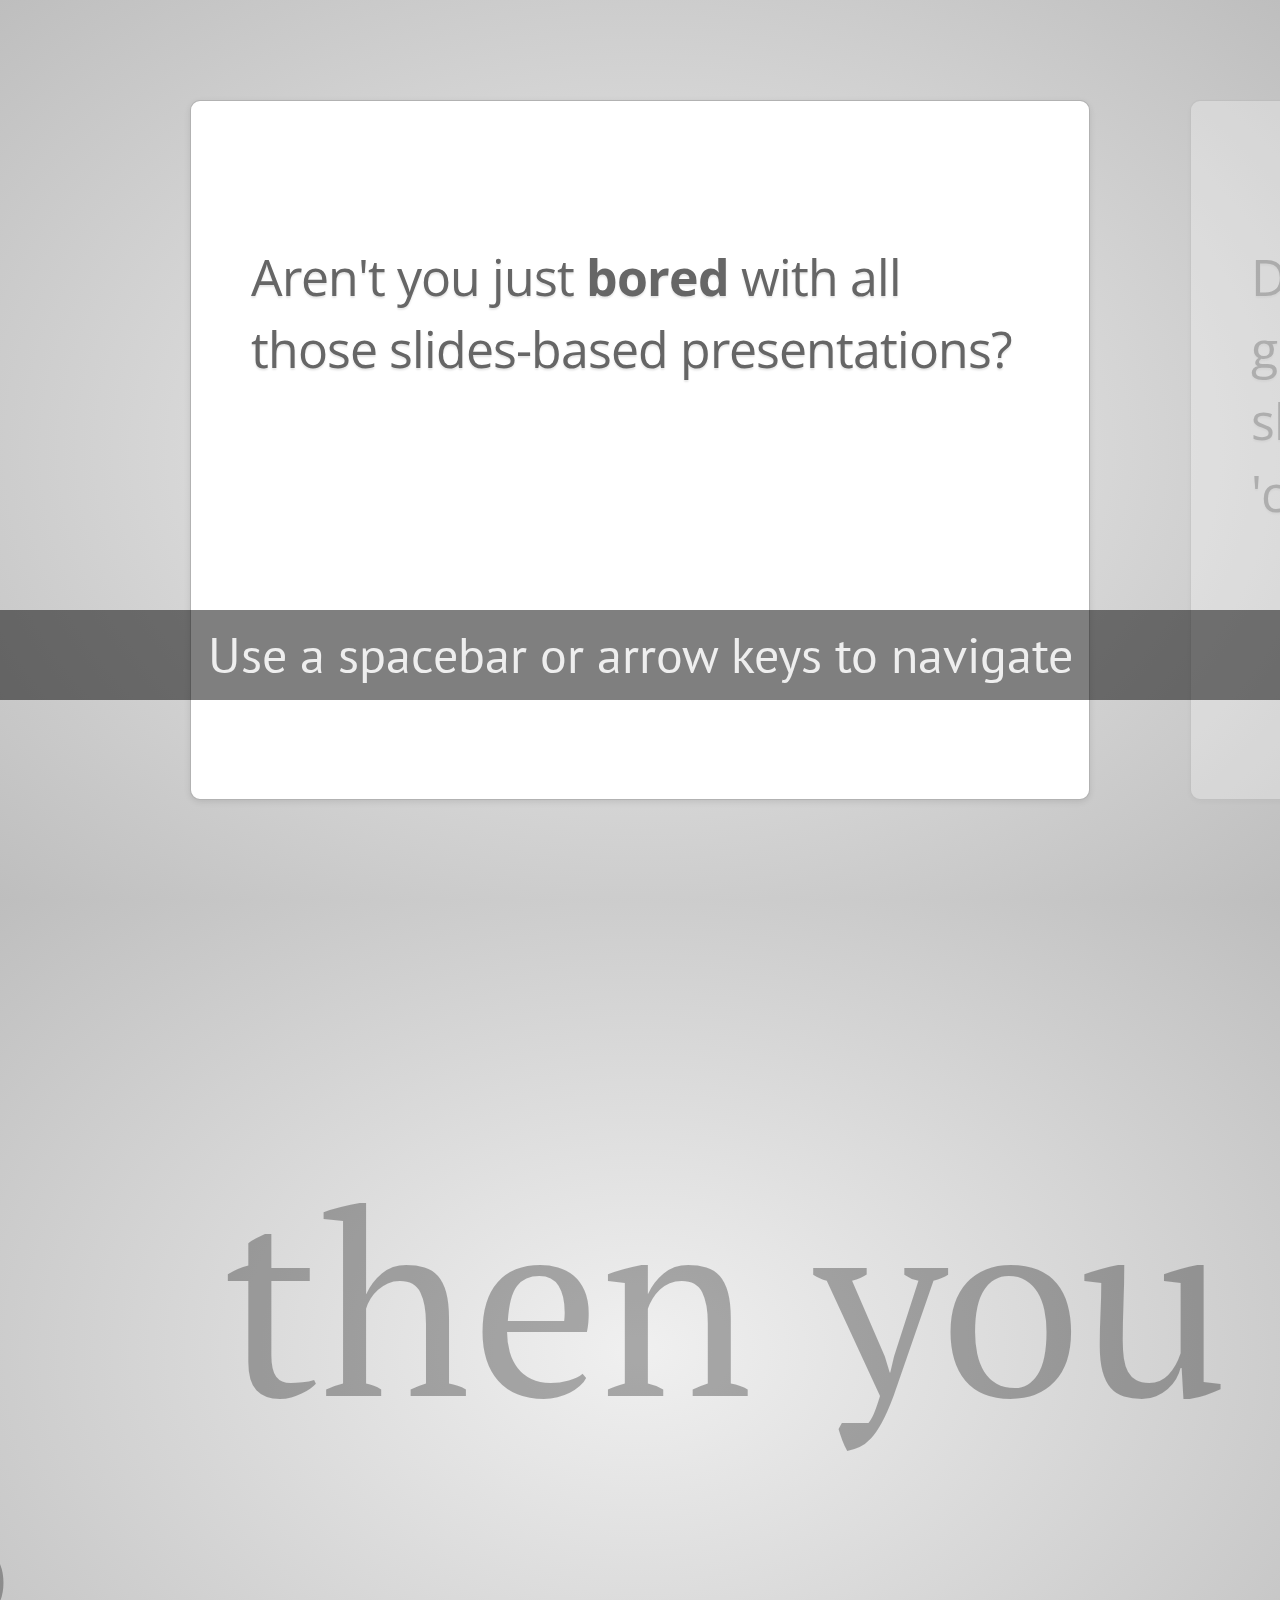
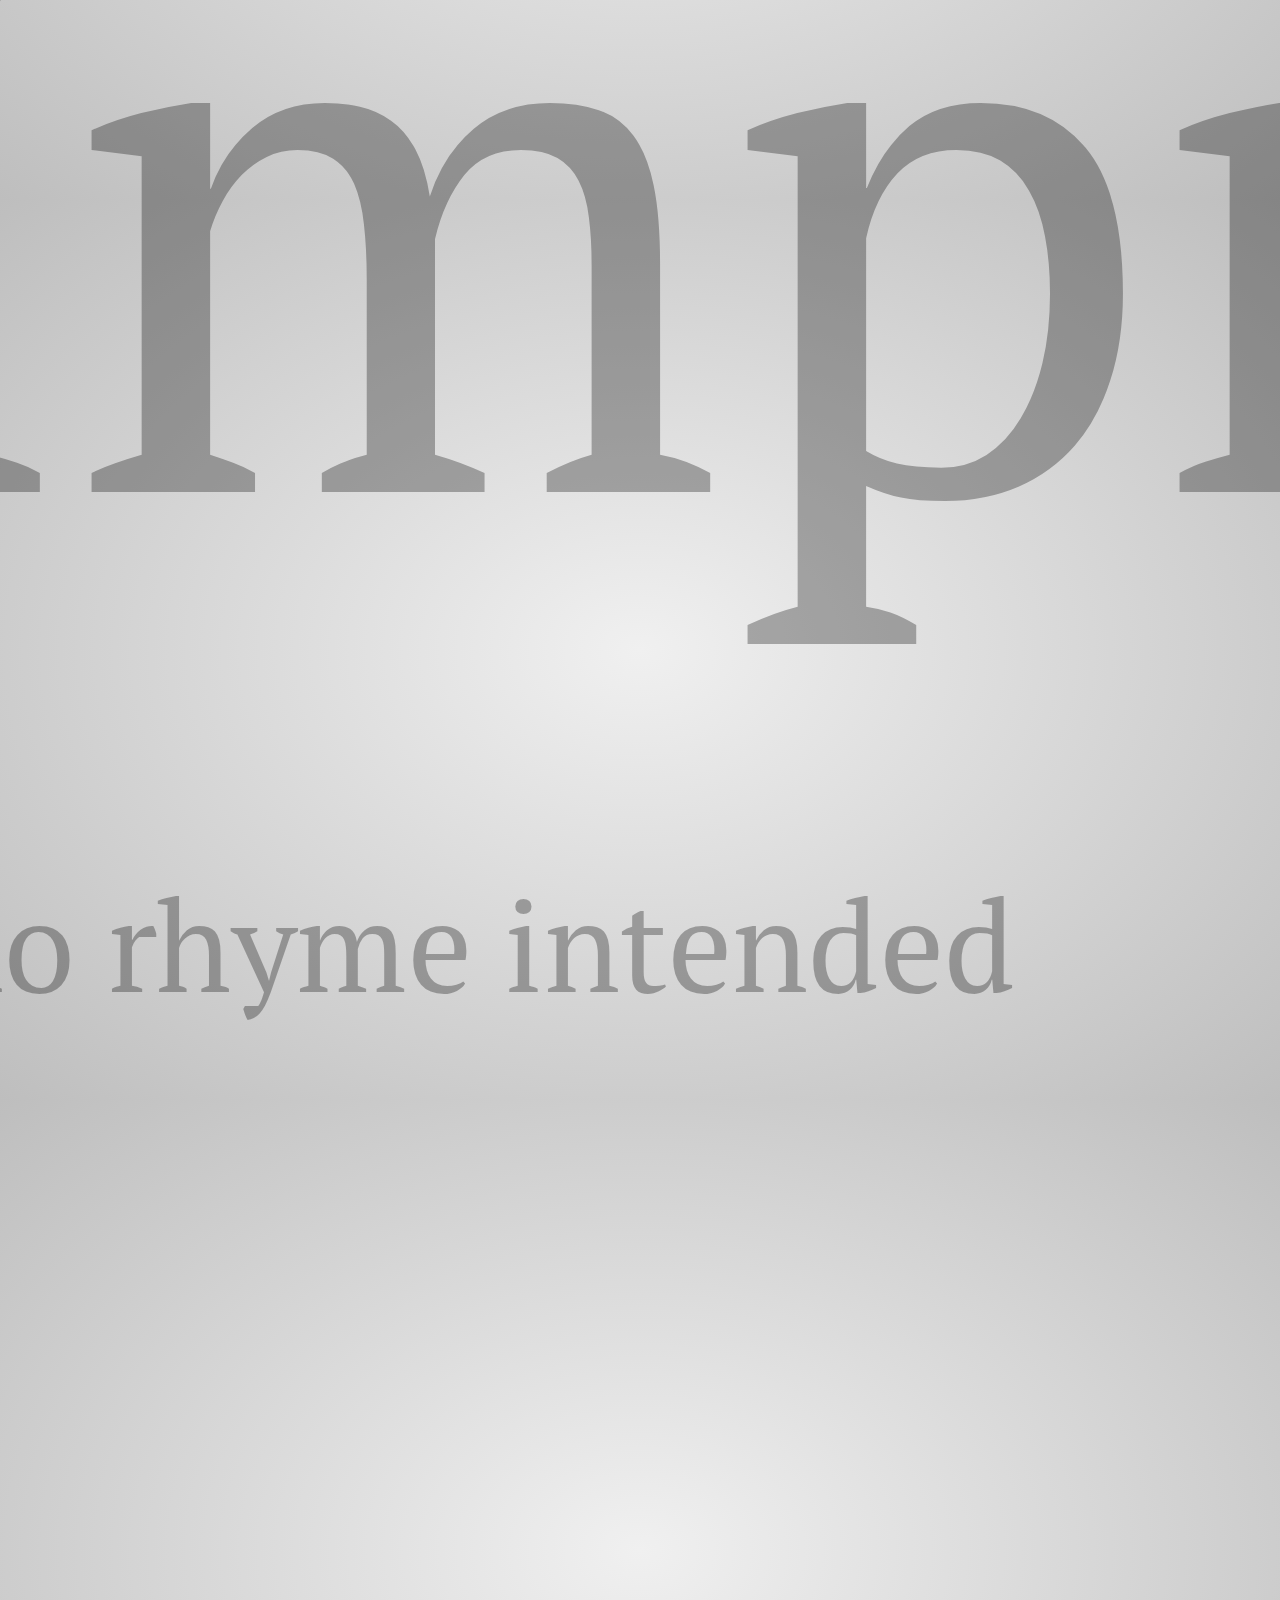
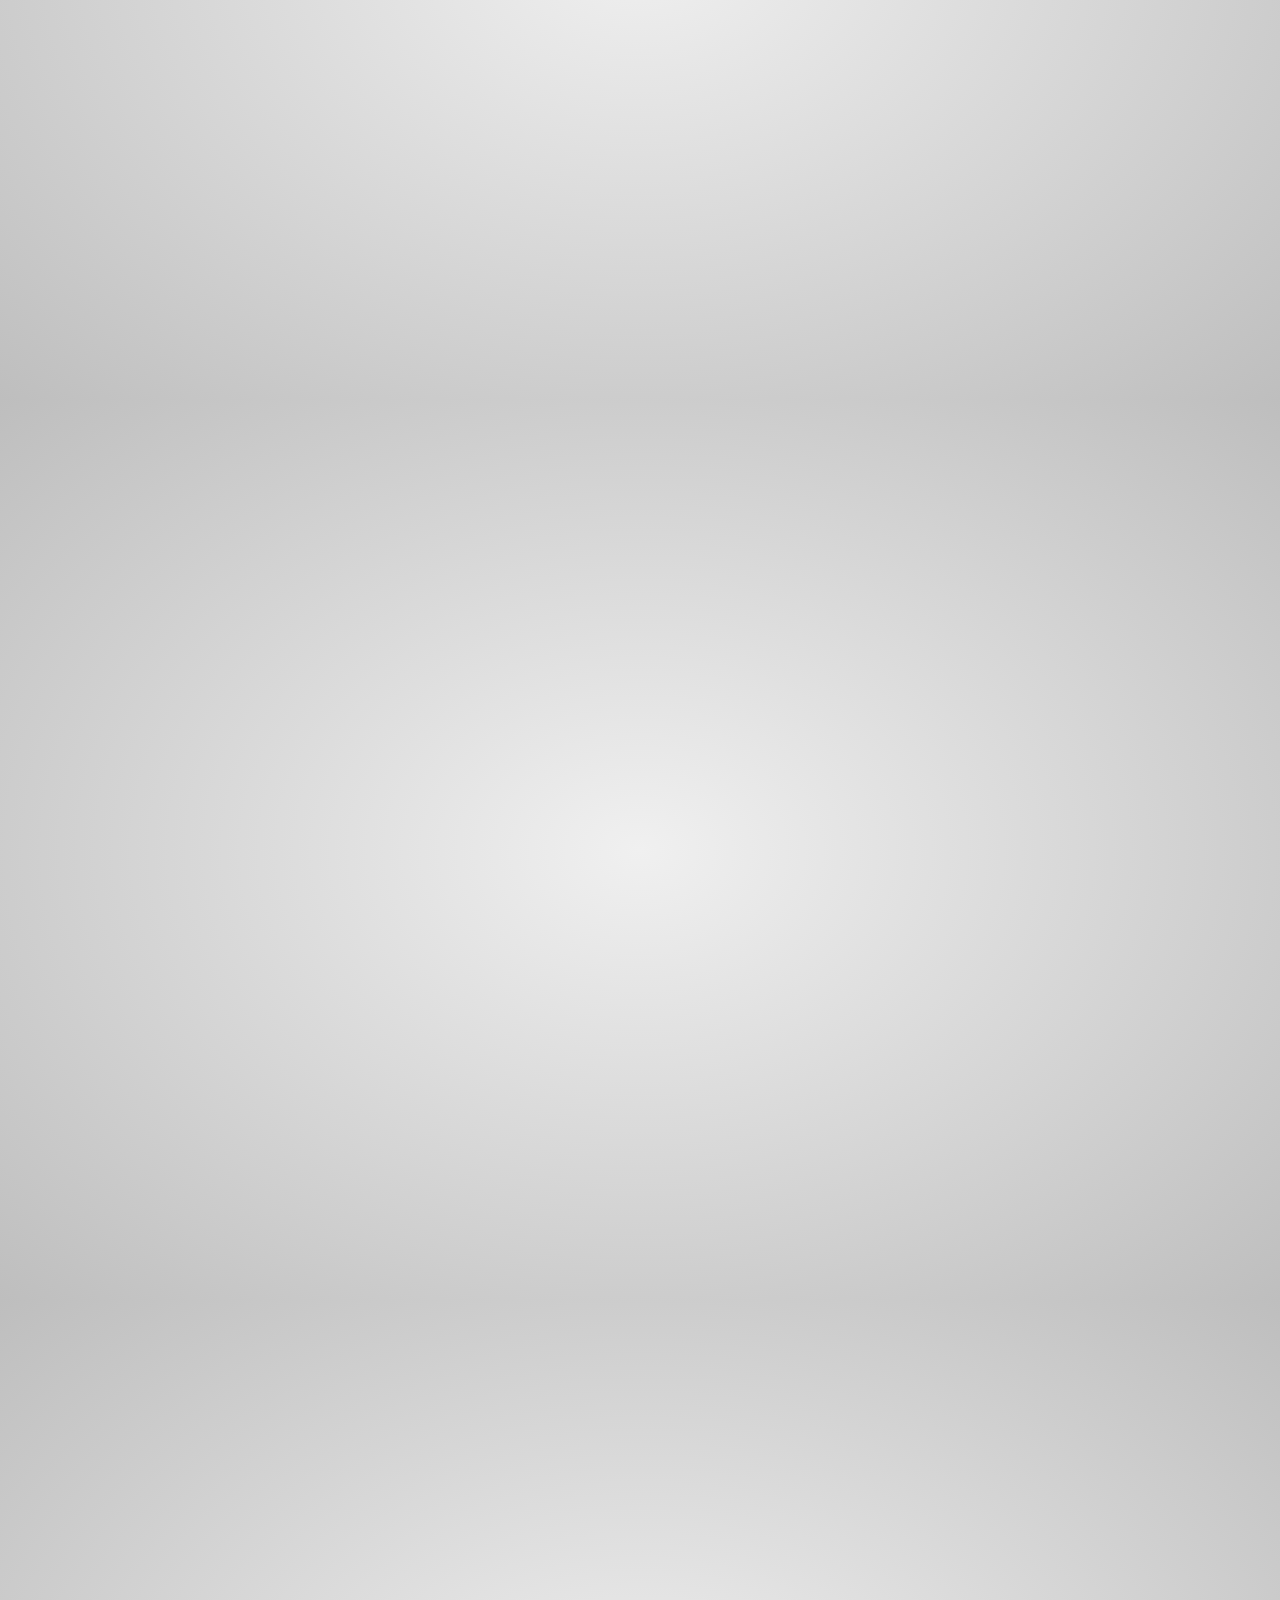
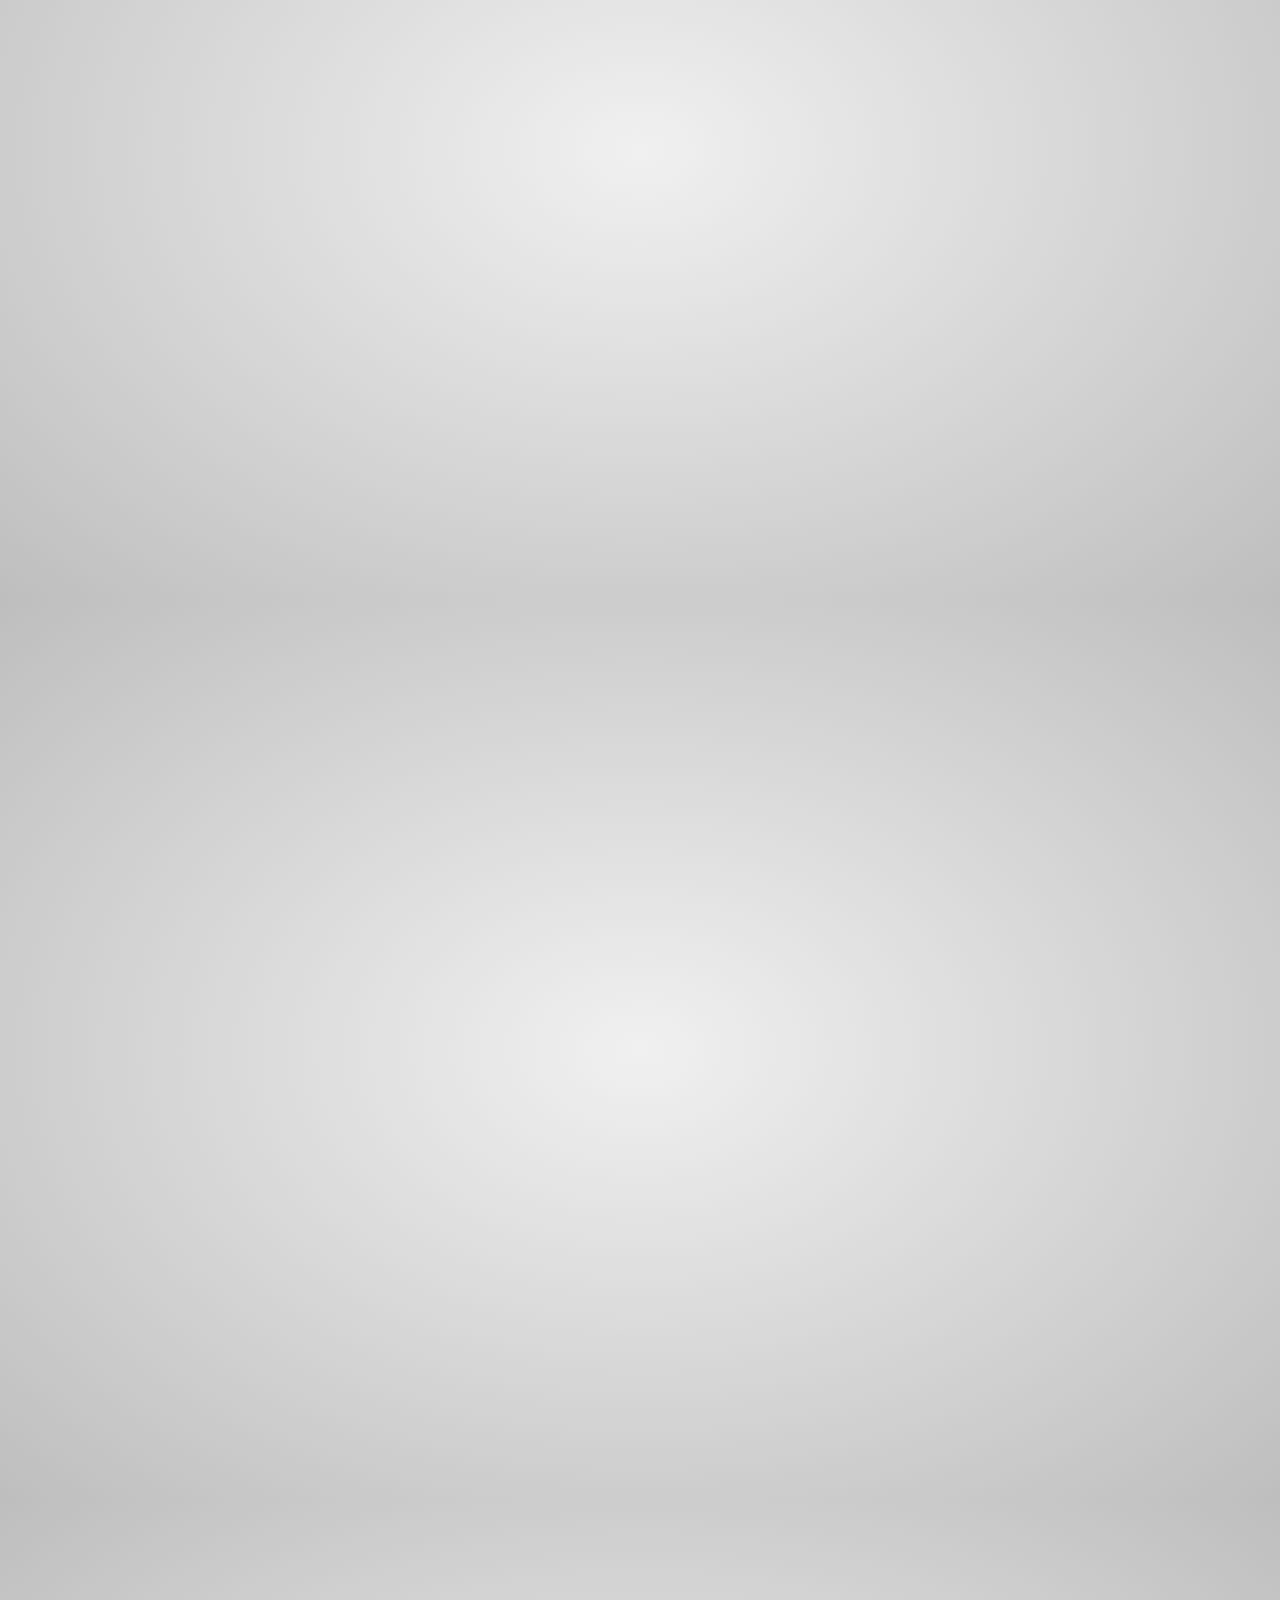
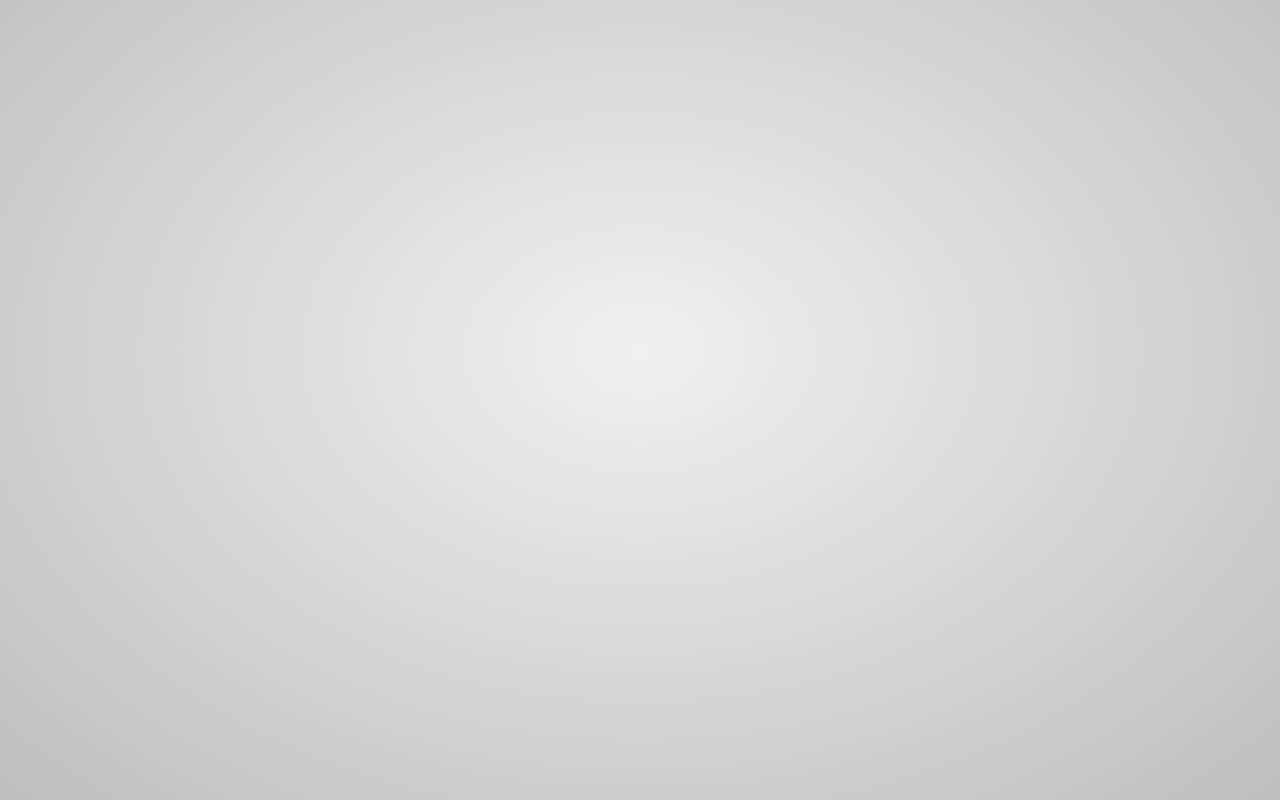
<file: index.html>
<!doctype html>
<html lang="en">
<head>
    <meta charset="utf-8" />
    <title>impress.js | presentation tool based on the power of CSS3 transforms and transitions in modern browsers | by Bartek Szopka @bartaz</title>
    
    <meta name="description" content="impress.js is a presentation tool based on the power of CSS3 transforms and transitions in modern browsers and inspired by the idea behind prezi.com.">
    <meta name="author" content="Bartek Szopka" />

    <link href="http://fonts.googleapis.com/css?family=Open+Sans:regular,semibold,italic,italicsemibold|PT+Sans:400,700,400italic,700italic|PT+Serif:400,700,400italic,700italic" rel="stylesheet" />

    <link href="css/impress-demo.css" rel="stylesheet" />
</head>
<body>

<div id="impress" class="impress-not-supported">

    <div class="fallback-message">
        <p>Your browser <b>doesn't support the features required</b> by impress.js, so you are presented with a simplified version of this presentation.</p>
        <p>For the best experience please use the latest <b>Chrome</b> or <b>Safari</b> browser. Firefox 10 (to be released soon) will also handle it.</p>
    </div>

    <div id="bored" class="step slide" data-x="-1000" data-y="-1500">
        <q>Aren't you just <b>bored</b> with all those slides-based presentations?</q>
    </div>

    <div class="step slide" data-x="0" data-y="-1500">
        <q>Don't you think that presentations given <strong>in modern browsers</strong> shouldn't <strong>copy the limits</strong> of 'classic' slide decks?</q>
    </div>

    <div class="step slide" data-x="1000" data-y="-1500">
        <q>Would you like to <strong>impress your audience</strong> with <strong>stunning visualization</strong> of your talk?</q>
    </div>

    <div id="title" class="step" data-x="0" data-y="0" data-scale="4">
        <span class="try">then you should try</span>
        <h1>impress.js<sup>*</sup></h1>
        <span class="footnote"><sup>*</sup> no rhyme intended</span>
    </div>

    <div id="its" class="step" data-x="850" data-y="3000" data-rotate="90" data-scale="5">
        <p>It's a <strong>presentation tool</strong> <br/>
        inspired by the idea behind <a href="http://prezi.com">prezi.com</a> <br/>
        and based on the <strong>power of CSS3 transforms and transitions</strong> in modern browsers.</p>
    </div>

    <div id="big" class="step" data-x="3500" data-y="2100" data-rotate="180" data-scale="6">
        <p>visualize your <b>big</b> <span class="thoughts">thoughts</span></p>
    </div>

    <div id="tiny" class="step" data-x="2825" data-y="2325" data-z="-3000" data-rotate="300" data-scale="1">
        <p>and <b>tiny</b> ideas</p>
    </div>

    <div id="ing" class="step" data-x="3500" data-y="-850" data-rotate="270" data-scale="6">
        <p>by <b class="positioning">positioning</b>, <b class="rotating">rotating</b> and <b class="scaling">scaling</b> them on an infinite canvas</p>
    </div>

    <div id="imagination" class="step" data-x="6700" data-y="-300" data-scale="6">
        <p>the only <b>limit</b> is your <b class="imagination">imagination</b></p>
    </div>

    <div id="source" class="step" data-x="6300" data-y="2000" data-rotate="20" data-scale="4">
        <p>want to know more?</p>
        <q><a href="http://github.com/bartaz/impress.js">use the source</a>, Luke!</q>
    </div>

    <div id="one-more-thing" class="step" data-x="6000" data-y="4000" data-scale="2">
        <p>one more thing...</p>
    </div>

    <div id="its-in-3d" class="step" data-x="6200" data-y="4300" data-z="-100" data-rotate-x="-40" data-rotate-y="10" data-scale="2">
        <p><span class="have">have</span> <span class="you">you</span> <span class="noticed">noticed</span> <span class="its">it's</span> <span class="in">in</span> <b>3D<sup>*</sup></b>?</p>
        <span class="footnote">* beat that, prezi ;)</span>
    </div>

    <div id="overview" class="step" data-x="3000" data-y="1500" data-scale="10">
    </div>

</div>

<div class="hint">
    <p>Use a spacebar or arrow keys to navigate</p>
</div>

<script src="js/impress.js"></script>

</body>
</html>
</file>
<file: css/impress-demo.css>
/**
 * This is a stylesheet for a demo presentation for impress.js
 * 
 * It is not meant to be a part of impress.js and is not required by impress.js.
 * I expect that anyone creating a presentation for impress.js would create their own
 * set of styles.
 */


/* http://meyerweb.com/eric/tools/css/reset/ 
   v2.0 | 20110126
   License: none (public domain)
*/

html, body, div, span, applet, object, iframe,
h1, h2, h3, h4, h5, h6, p, blockquote, pre,
a, abbr, acronym, address, big, cite, code,
del, dfn, em, img, ins, kbd, q, s, samp,
small, strike, strong, sub, sup, tt, var,
b, u, i, center,
dl, dt, dd, ol, ul, li,
fieldset, form, label, legend,
table, caption, tbody, tfoot, thead, tr, th, td,
article, aside, canvas, details, embed, 
figure, figcaption, footer, header, hgroup, 
menu, nav, output, ruby, section, summary,
time, mark, audio, video {
    margin: 0;
    padding: 0;
    border: 0;
    font-size: 100%;
    font: inherit;
    vertical-align: baseline;
}

/* HTML5 display-role reset for older browsers */
article, aside, details, figcaption, figure, 
footer, header, hgroup, menu, nav, section {
    display: block;
}
body {
    line-height: 1;
}
ol, ul {
    list-style: none;
}
blockquote, q {
    quotes: none;
}
blockquote:before, blockquote:after,
q:before, q:after {
    content: '';
    content: none;
}

table {
    border-collapse: collapse;
    border-spacing: 0;
}


body {
    font-family: 'PT Sans', sans-serif;
    
    min-height: 740px;

    background: rgb(215, 215, 215);
    background: -webkit-gradient(radial, 50% 50%, 0, 50% 50%, 500, from(rgb(240, 240, 240)), to(rgb(190, 190, 190)));
    background: -webkit-radial-gradient(rgb(240, 240, 240), rgb(190, 190, 190));
    background:    -moz-radial-gradient(rgb(240, 240, 240), rgb(190, 190, 190));
    background:      -o-radial-gradient(rgb(240, 240, 240), rgb(190, 190, 190));
    background:         radial-gradient(rgb(240, 240, 240), rgb(190, 190, 190));

    -webkit-font-smoothing: antialiased;
}

b, strong { font-weight: bold }
i, em { font-style: italic}

a {
    color: inherit;
    text-decoration: none;
    padding: 0 0.1em;
    background: rgba(255,255,255,0.5);
    text-shadow: -1px -1px 2px rgba(100,100,100,0.9);
    border-radius: 0.2em;
    
    -webkit-transition: 0.5s;
    -moz-transition:    0.5s;
    -ms-transition:     0.5s;
    -o-transition:      0.5s;
    transition:         0.5s;
}

a:hover {
    background: rgba(255,255,255,1);
    text-shadow: -1px -1px 2px rgba(100,100,100,0.5);
}

/* COMMON STEP STYLES */

.step {
    width: 900px;
    padding: 40px;

    -webkit-box-sizing: border-box;
    -moz-box-sizing:    border-box;
    -ms-box-sizing:     border-box;
    -o-box-sizing:      border-box;
    box-sizing:         border-box;

    font-family: 'PT Serif', georgia, serif;

    font-size: 48px;
    line-height: 1.5;
}

/* fade out inactive slides */

.step {
    -webkit-transition: opacity 1s;
    -moz-transition:    opacity 1s;
    -ms-transition:     opacity 1s;
    -o-transition:      opacity 1s;
    transition:         opacity 1s;
}

.step:not(.active) {
    opacity: 0.3;
}

/* STEP SPECIFIC STYLES */

/* hint on the first slide */

.hint {
    position: fixed;
    left: 0;
    right: 0;
    bottom: 200px;
    
    background: rgba(0,0,0,0.5);
    color: #EEE;
    text-align: center;
    
    font-size: 50px;
    padding: 20px;
    
    z-index: 100;
    
    opacity: 0;
    
    -webkit-transform: translateY(400px);
    -moz-transform:    translateY(400px);
    -ms-transform:     translateY(400px);
    -o-transform:      translateY(400px);
    transform:         translateY(400px);

    -webkit-transition: opacity 1s, -webkit-transform 0.5s 1s;
    -moz-transition:    opacity 1s,    -moz-transform 0.5s 1s;
    -ms-transition:     opacity 1s,     -ms-transform 0.5s 1s;
    -o-transition:      opacity 1s,      -o-transform 0.5s 1s;
    transition:         opacity 1s,         transform 0.5s 1s;
}

.step-bored + .hint {
    opacity: 1;
    
    -webkit-transition: opacity 1s 5s, -webkit-transform 0.5s;
    -moz-transition:    opacity 1s 5s,    -moz-transform 0.5s;
    -ms-transition:     opacity 1s 5s,     -ms-transform 0.5s;
    -o-transition:      opacity 1s 5s,      -o-transform 0.5s;
    transition:         opacity 1s 5s,         transform 0.5s;
    
    -webkit-transform: translateY(0px);
    -moz-transform:    translateY(0px);
    -ms-transform:     translateY(0px);
    -o-transform:      translateY(0px);
    transform:         translateY(0px);
}

/* impress.js title */

#title {
    padding: 0;
}

#title .try {
    font-size: 64px;
    position: absolute;
    top: -0.5em;
    left: 1.5em;
    
    -webkit-transform: translateZ(20px);
    -moz-transform:    translateZ(20px);
    -ms-transform:     translateZ(20px);
    -o-transform:      translateZ(20px);
    transform:         translateZ(20px);
}

#title h1 {
    font-size: 190px;
    
    -webkit-transform: translateZ(50px);
    -moz-transform:    translateZ(50px);
    -ms-transform:     translateZ(50px);
    -o-transform:      translateZ(50px);
    transform:         translateZ(50px);
}

#title .footnote {
    font-size: 32px;
}

/* big thoughts */

#big {
    width: 600px;
    text-align: center;
    font-size: 60px;
    line-height: 1;
}

#big b {
    display: block;
    font-size: 250px;
    line-height: 250px;
}

#big .thoughts {
    font-size: 90px;
    line-height: 150px;
}

/* tiny ideas */

#tiny {
    width: 500px;
    text-align: center;
}

#ing {
    width: 500px;
}

#ing b {
    display: inline-block;
    -webkit-transition: 0.5s;
    -moz-transition:    0.5s;
    -ms-transition:     0.5s;
    -o-transition:      0.5s;
    transition:         0.5s;
}

#ing.active .positioning {
    -webkit-transform: translateY(-10px);
    -moz-transform:    translateY(-10px);
    -ms-transform:     translateY(-10px);
    -o-transform:      translateY(-10px);
    transform:         translateY(-10px);

    -webkit-transition-delay: 1.5s;
    -moz-transition-delay:    1.5s;
    -ms-transition-delay:     1.5s;
    -o-transition-delay:      1.5s;
    transition-delay:         1.5s;
}

#ing.active .rotating {
    -webkit-transform: rotate(-10deg);
    -moz-transform:    rotate(-10deg);
    -ms-transform:     rotate(-10deg);
    -o-transform:      rotate(-10deg);
    transform:         rotate(-10deg);

    -webkit-transition-delay: 1.75s;
    -moz-transition-delay:    1.75s;
    -ms-transition-delay:     1.75s;
    -o-transition-delay:      1.75s;
    transition-delay:         1.75s;
}

#ing.active .scaling {
    -webkit-transform: scale(0.7);
    -moz-transform:    scale(0.7);
    -ms-transform:     scale(0.7);
    -o-transform:      scale(0.7);
    transform:         scale(0.7);

    -webkit-transition-delay: 2s;
    -moz-transition-delay:    2s;
    -ms-transition-delay:     2s;
    -o-transition-delay:      2s;
    transition-delay:         2s;

}

/* imagination */

#imagination {
    width: 600px;
}

#imagination .imagination {
    font-size: 78px;
}

/* use the source, Luke */

#source {
    width: 700px;
    padding-bottom: 300px;
    
    /* Yoda Icon :: Pixel Art from Star Wars http://www.pixeljoint.com/pixelart/1423.htm */
    background-image: url([data-uri]);
    background-position: bottom right;
    background-repeat: no-repeat;
}

#source q {
    font-size: 60px;
}

/* it's in 3D */

#its-in-3d span,
#its-in-3d b {
    display: inline-block;
    -webkit-transform: translateZ(40px);
    -moz-transform:    translateZ(40px);
    -ms-transform:     translateZ(40px);
    -o-transform:      translateZ(40px);
     transform:        translateZ(40px);
            
    -webkit-transition: 0.5s;
    -moz-transition:    0.5s;
    -ms-transition:     0.5s;
    -o-transition:      0.5s;
    transition:         0.5s;
}

#its-in-3d .have {
    -webkit-transform: translateZ(-40px);
    -moz-transform:    translateZ(-40px);
    -ms-transform:     translateZ(-40px);
    -o-transform:      translateZ(-40px);
    transform:         translateZ(-40px);
}

#its-in-3d .you {
    -webkit-transform: translateZ(20px);
    -moz-transform:    translateZ(20px);
    -ms-transform:     translateZ(20px);
    -o-transform:      translateZ(20px);
    transform:         translateZ(20px);
}

#its-in-3d .noticed {
    -webkit-transform: translateZ(-40px);
    -moz-transform:    translateZ(-40px);
    -ms-transform:     translateZ(-40px);
    -o-transform:      translateZ(-40px);
    transform:         translateZ(-40px);
}

#its-in-3d .its {
    -webkit-transform: translateZ(60px);
    -moz-transform:    translateZ(60px);
    -ms-transform:     translateZ(60px);
    -o-transform:      translateZ(60px);
    transform:         translateZ(60px);
}

#its-in-3d .in {
    -webkit-transform: translateZ(-10px);
    -moz-transform:    translateZ(-10px);
    -ms-transform:     translateZ(-10px);
    -o-transform:      translateZ(-10px);
    transform:         translateZ(-10px);
}

#its-in-3d .footnote {
    font-size: 32px;

    -webkit-transform: translateZ(-10px);
    -moz-transform:    translateZ(-10px);
    -ms-transform:     translateZ(-10px);
    -o-transform:      translateZ(-10px);
    transform:         translateZ(-10px);
}

#its-in-3d.active span,
#its-in-3d.active b {
    -webkit-transform: translateZ(0px);
    -moz-transform:    translateZ(0px);
    -ms-transform:     translateZ(0px);
    -o-transform:      translateZ(0px);
    transform:         translateZ(0px);
    
    -webkit-transition-delay: 1s;
    -moz-transition-delay:    1s;
    -ms-transition-delay:     1s;
    -o-transition-delay:      1s;
    transition-delay:         1s;
}

/* overview step */

#overview {
    z-index: -1;
    padding: 0;
}

/* on overview step everything is visible */

#impress.step-overview .step {
    opacity: 1;
    cursor: pointer;
}

/*
 * SLIDE STEP STYLES
 *
 * inspired by: http://html5slides.googlecode.com/svn/trunk/styles.css
 *
 * ;)
 */

.slide {
    display: block;

    width: 900px;
    height: 700px;

    padding: 40px 60px;

    border-radius: 10px;

    background-color: white;

    box-shadow: 0 2px 6px rgba(0, 0, 0, .1);
    border: 1px solid rgba(0, 0, 0, .3);

    font-family: 'Open Sans', Arial, sans-serif;

    color: rgb(102, 102, 102);
    text-shadow: 0 2px 2px rgba(0, 0, 0, .1);

    font-size: 30px;
    line-height: 36px;

    letter-spacing: -1px;
}

.slide q {
    display: block;
    font-size: 50px;
    line-height: 72px;

    margin-top: 100px;
}

.slide q strong {
    white-space: nowrap;
}


/* IMPRESS NOT SUPPORTED STYLES */

.fallback-message {
    font-family: sans-serif;
    line-height: 1.3;
    
    display: none;
    width: 780px;
    padding: 10px 10px 0;
    margin: 20px auto;

    border-radius: 10px;
    border: 1px solid #E4C652;
    background: #EEDC94;
}

.fallback-message p {
    margin-bottom: 10px;
}

.impress-not-supported .step {
    position: relative;
    opacity: 1;
    margin: 20px auto;
}

.impress-not-supported .fallback-message {
    display: block;
}
</file>
